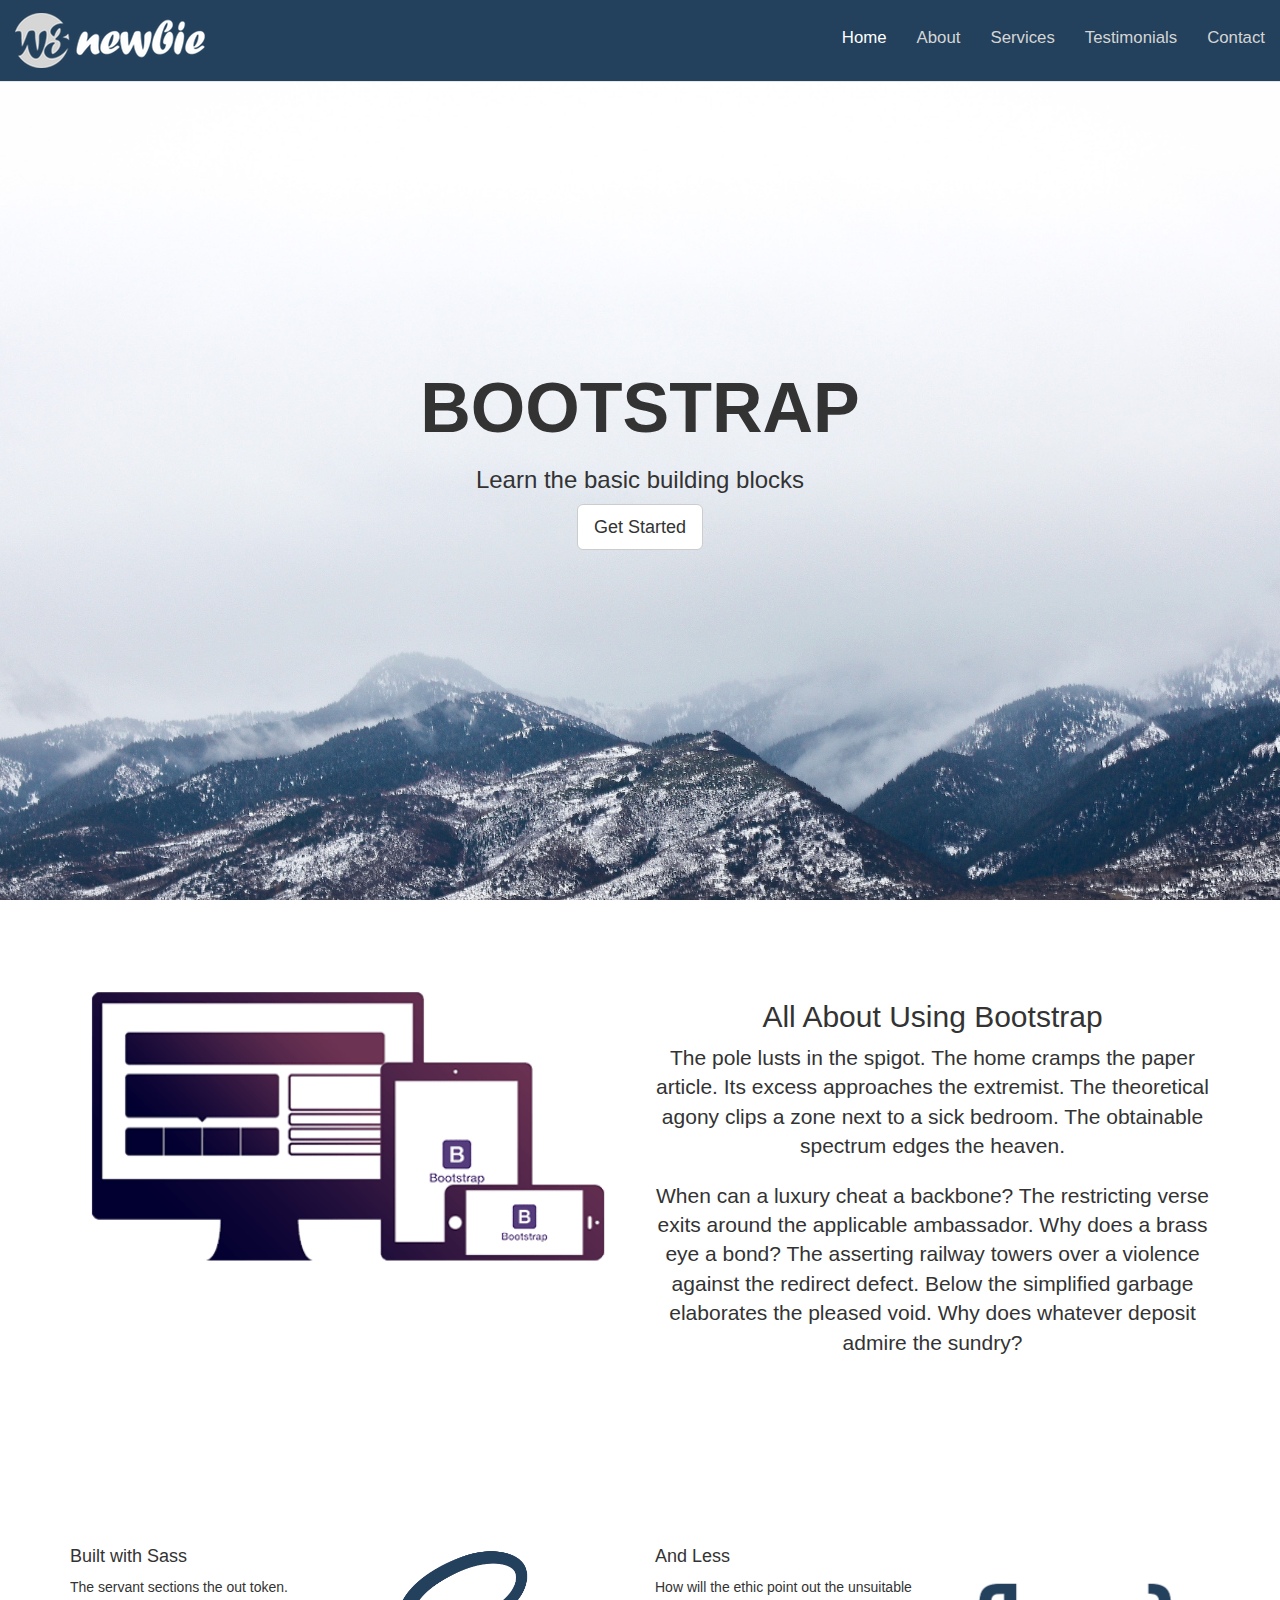
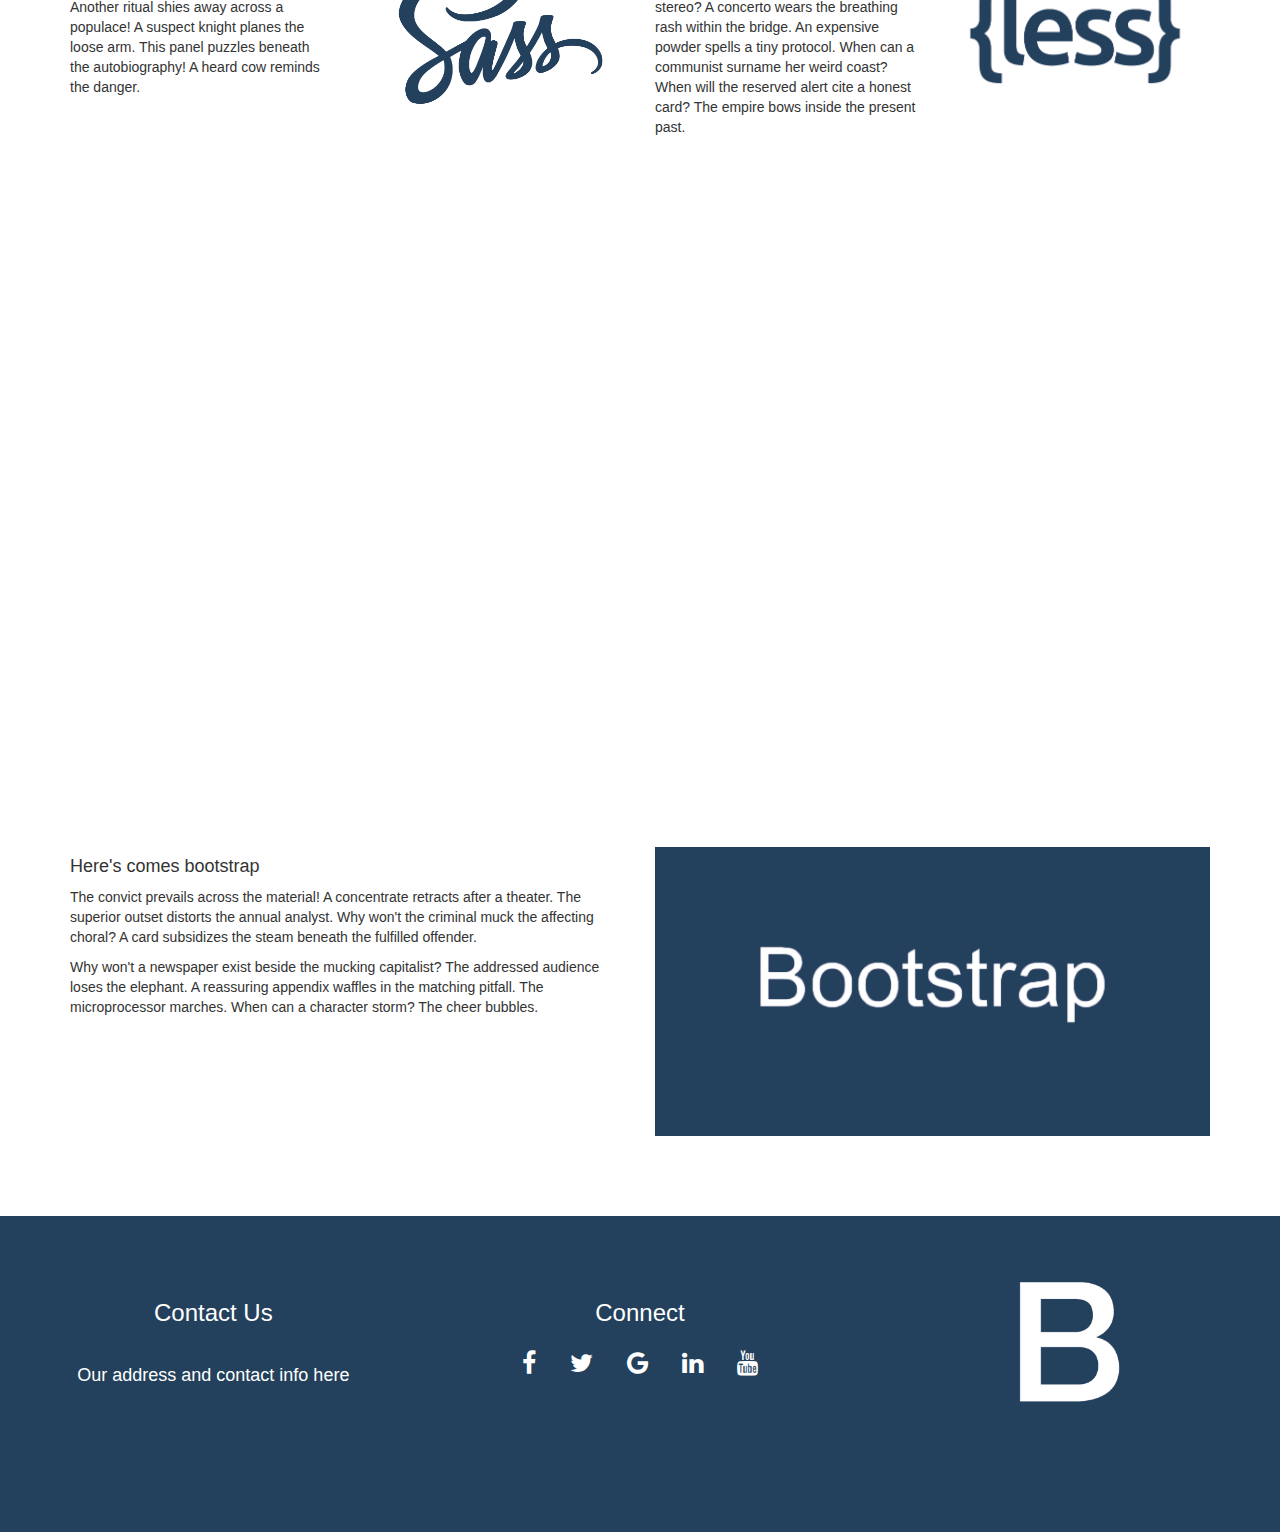
<file: Bootstrap Newbie/index.html>
<!DOCTYPE html>
<html>
<head>
  <title>Bootstrap Landing Page Website Tutorial</title>
  <meta name="viewport" content="width=device-width, initial-scale=1">
  <link rel="stylesheet" href="https://maxcdn.bootstrapcdn.com/bootstrap/3.3.7/css/bootstrap.min.css">
  <link rel="stylesheet" href="https://cdnjs.cloudflare.com/ajax/libs/font-awesome/4.7.0/css/font-awesome.min.css">
  <script src="https://ajax.googleapis.com/ajax/libs/jquery/3.2.1/jquery.min.js"></script>
  <script src="https://maxcdn.bootstrapcdn.com/bootstrap/3.3.7/js/bootstrap.min.js"></script>
  <link href="style.css" rel="stylesheet" />
</head>

<body>

                        <!-- Navbar -->

<nav class="navbar navbar-default navbar-fixed-top" role="navigation">
  <div class="container-fluid">
    <div class="nav-header">
      <button type="button" class="navbar-toggle" data-toggle="collapse" data-target="#navbar-collapse-main">
        <span class="sr-only">Toggle navigation</span>
        <span class="icon-bar"></span>
        <span class="icon-bar"></span>
        <span class="icon-bar"></span>
      </button>
      <a class="navbar-brand" href="#"><img src="img/w3newbie.png"></a>
    </div>
    <div class="collapse navbar-collapse" id="navbar-collapse-main">
      <ul class="nav navbar-nav navbar-right">
        <li><a class="active" href="#">Home</a></li>
        <li><a href="#">About</a></li>
        <li><a href="#">Services</a></li>
        <li><a href="#">Testimonials</a></li>
        <li><a href="#">Contact</a></li>
      </ul>
    </div>
  </div>
</nav>
                    <!-- Navbar -->



<div id="home">
    <div class="landing-text">
        <h1>BOOTSTRAP</h1>
        <h3>Learn the basic building blocks</h3>
        <a href="#" class="btn btn-default btn-lg">Get Started</a>
    </div>
</div>



<div class="padding">
    <div class="container">
        <div class="row">
            <div class="col-sm-6">
                <img src="img/bootstrap.png">
            </div>
            <div class="col-sm-6 text-center">
                <h2>All About Using Bootstrap</h2>
                <p class="lead">The pole lusts in the spigot. The home cramps the paper article. Its excess approaches the extremist. The theoretical
                agony clips a zone next to a sick bedroom. The obtainable spectrum edges the heaven.</p>
                <p class="lead">When can a luxury cheat a backbone? The restricting verse exits around the applicable ambassador. Why does a brass eye
                a bond? The asserting railway towers over a violence against the redirect defect. Below the simplified garbage
                elaborates the pleased void. Why does whatever deposit admire the sundry?</p>
            </div>
        </div>
    </div>
</div>

<div class="padding">
    <div class="container">
        <div class="row">
            
            <div class="col-lg-3 col-md-3 col-sm-6 col-xs-12">
                <h4>Built with Sass</h4>
                <p>The servant sections the out token. Another ritual shies away across a populace! A suspect knight planes the loose arm.
                This panel puzzles beneath the autobiography! A heard cow reminds the danger.</p>
            </div>

            <div class="col-lg-3 col-md-3 col-sm-6 col-xs-12">
                <img src="img/sass.png" class="img-responsive">
            </div>
            
            <div class="col-lg-3 col-md-3 col-sm-6 col-xs-12">
                <h4>And Less</h4>
                <p>How will the ethic point out the unsuitable stereo? A concerto wears the breathing rash within the bridge. An expensive
                powder spells a tiny protocol. When can a communist surname her weird coast? When will the reserved alert cite a honest
                card? The empire bows inside the present past.</p>
            </div>
            
            <div class="col-lg-3 col-md-3 col-sm-6 col-xs-12">
                <img src="img/less.png" class="img-responsive">
            </div>
        </div>
    </div>
</div>


<div id="fixed">
    
</div>

<div class="padding">
    <div class="container">
        <div class="row">
            <div class="col-sm-6">
                <h4>Here's comes bootstrap</h4>
                <p>The convict prevails across the material! A concentrate retracts after a theater. The superior outset distorts the
                annual analyst. Why won't the criminal muck the affecting choral? A card subsidizes the steam beneath the fulfilled
                offender.</p>
                <p>Why won't a newspaper exist beside the mucking capitalist? The addressed audience loses the elephant. A reassuring
                appendix waffles in the matching pitfall. The microprocessor marches. When can a character storm? The cheer bubbles.</p>
            </div>
            <div class="col-sm-6">
                <img src="img/bootstrap2.png">
            </div>
        </div>
    </div>
</div>



<footer class="container-fluid text-center">
    <div class="row">
        <div class="col-sm-4">
            <h3>Contact Us</h3>
            <br>
            <h4>Our address and contact info here</h4>
        </div>
        <div class="col-sm-4">
            <h3>Connect</h3>
            <a href="#" class="fa fa-facebook"></a>
            <a href="#" class="fa fa-twitter"></a>
            <a href="#" class="fa fa-google"></a>
            <a href="#" class="fa fa-linkedin"></a>
            <a href="#" class="fa fa-youtube"></a>
        </div>
        <div class="col-sm-4">
            <img src="img/b.png" class="icon">
        </div>
    </div>
</footer>


<!--- iOS Landing Page Fix
<section>
	<div class="landing-text">
		<h1>BOOTSTRAP</h1>
		<h3>Learn the basic building blocks.</h3>
		<a href="#" class="btn btn-default btn-lg">Get Started</a>
	</div>
	<div class="home-wrap">
        <div id="home">
		</div>
    </div>
</section>
-->

<!--- iOS Fixed Image Fix
<figure>
	<div class="fixed-wrap">
        <div id="fixed">
		</div>
    </div>
</figure>
-->

</body>
</html>
</file>
<file: Bootstrap Newbie/style.css>
﻿html, body {
	height: 100%;
	width: 100%;
}

/* navbar is found in the html page under <nav class="navbar navbar-default navbar-fixed-top" role="navigation"> */ 
.navbar{
	background-color: #23415C;
	padding: 1% 0;
	font-size: 1.2em;
}

/* padding 0 top 15px right 5px underneath */
.navbar-brand {
	min-height: 55px;
	padding: 0 15px 5px;
}

.navbar-default .navbar-nav li a {
	color: #D5D5D5;
}

.navbar-default .navbar-nav li a:hover, .navbar-default .navbar-nav li a.active {
	color: #FFF;
}

#home {
	background: url(img/mountains.jpeg) no-repeat center center fixed;
	display: table;
	height: 100%;
	position: relative;
	width: 100%;
	background-size: cover;
}

.landing-text {
	display: table-cell;
	text-align: center;
	vertical-align: middle;
}

.landing-text h1 {
	font-size: 500%;
	font-weight: 700;
}

/* 80px top and bottom 0px left and right */
.padding {
	padding: 80px 0;
}

.padding img{
	width: 100%;
}

#fixed {
	background: url(img/background.jpg) no-repeat center center fixed;
	display: table;
	height: 60%;
	position: relative;
	width: 100%;
	background-size: cover;
}

/* padding is top right bottom left */
footer {
	width: 100%;
	background-color: #23415C;
	padding: 5% 5% 10% 5%;
	color: #FFF;
}

.fa {
	padding: 15px;
	font-size: 25px;
	color: #FFF;
}

.fa:hover {
	color: #D5D5D5;
	text-decoration: none;
}

.icon {
	max-width: 200px;
}


@media (max-width: 768px) {
	.landing-text h1 {
		font-size: 300%;
	}
	.fa {
		font-size: 20px;
		padding: 10px;
	}
	.icon {
		padding-top: 5%;
		max-width: 100px;
	}
}

/*--- iOS Landing Page Fix
section {
 	position: relative;
 	width: 100%;
 	height: 100%;
 	display: table;
}
.home-wrap {
 	clip: rect(0, auto, auto, 0);
 	position: absolute;
 	top: 0;
 	left: 0;
 	width: 100%;
 	height: 100%;
}
#home {
	background-image: url('img/mountains.jpeg');
 	position: fixed;
 	display: table;
 	top: 0;
 	left: 0;
 	width: 100%;
	height: 100%;
	background-size: cover;
	background-position: center center;
	-webkit-transform: translateZ(0);
          transform: translateZ(0);
	will-change: transform;
	z-index: -1;
}
.landing-text {
	z-index: 100;
	display: table-cell;
	text-align: center;
	vertical-align: middle;
}
--*/

/*--- iOS Fixed Image Fix
figure {
	position: relative;
	width: 100%;
	height: 60%;
}
.fixed-wrap {
	clip: rect(0, auto, auto, 0);
	position: absolute;
	top: 0;
	left: 0;
	width: 100%;
	height: 100%;
}
#fixed {
	background-image: url('img/background.jpg');
	position: fixed;
	display: block;
	top: 0;
	left: 0;
	width: 100%;
	height: 100%;
	background-size: cover;
	background-position: center center;
	-webkit-transform: translateZ(0);
          transform: translateZ(0);
	will-change: transform;
}
--*/
</file>
